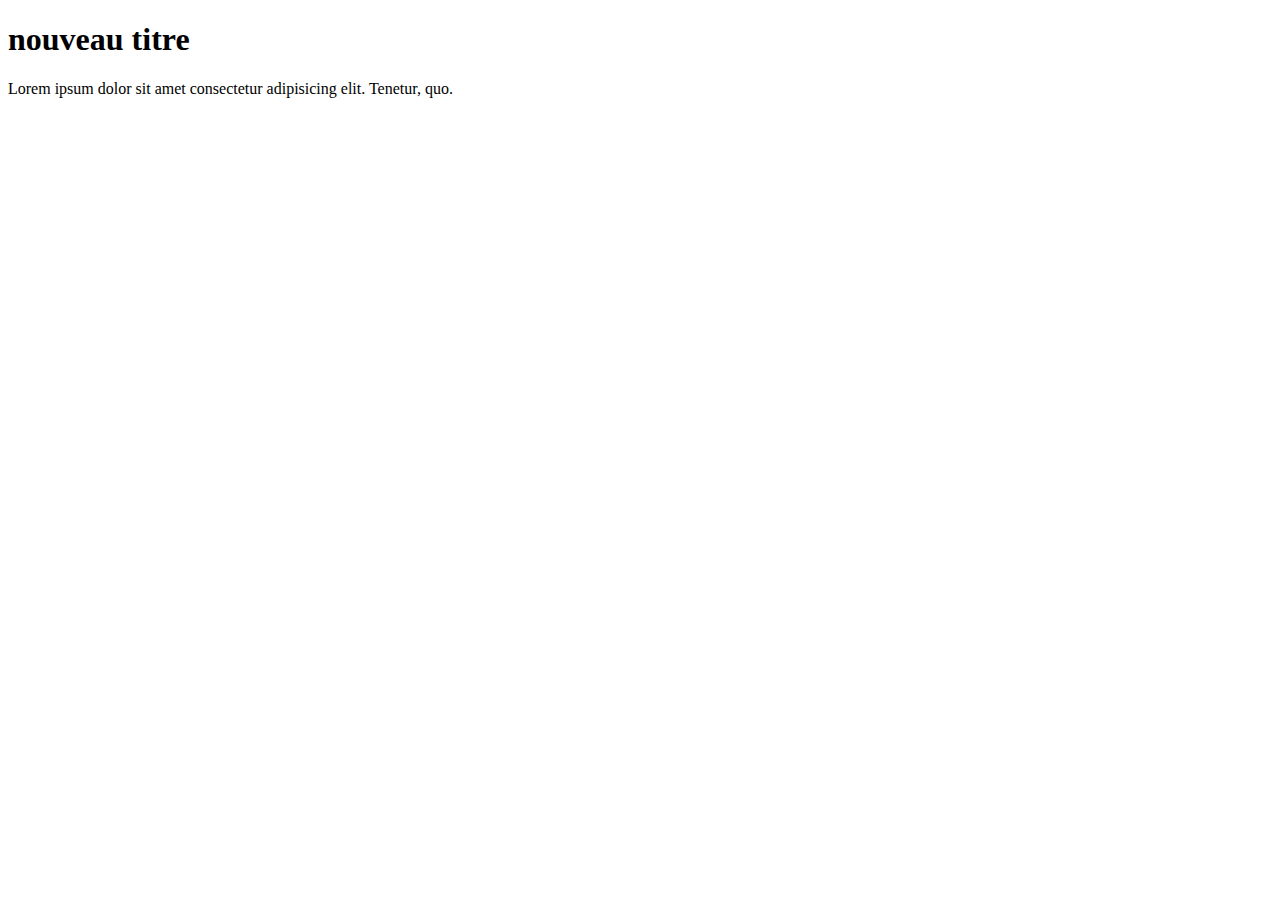
<file: index.html>
<!DOCTYPE html>
<html lang="en">
<head>
    <meta charset="UTF-8">
    <meta name="viewport" content="width=device-width, initial-scale=1.0">
    <title>Document</title>
</head>
<body>
    <h1 id="my-heading">am tired</h1>
    <p id="para">Lorem ipsum dolor sit amet consectetur 
       adipisicing elit. Tenetur, quo.</p>
</body>
<script src="script.js">


</script>
</html>
</file>
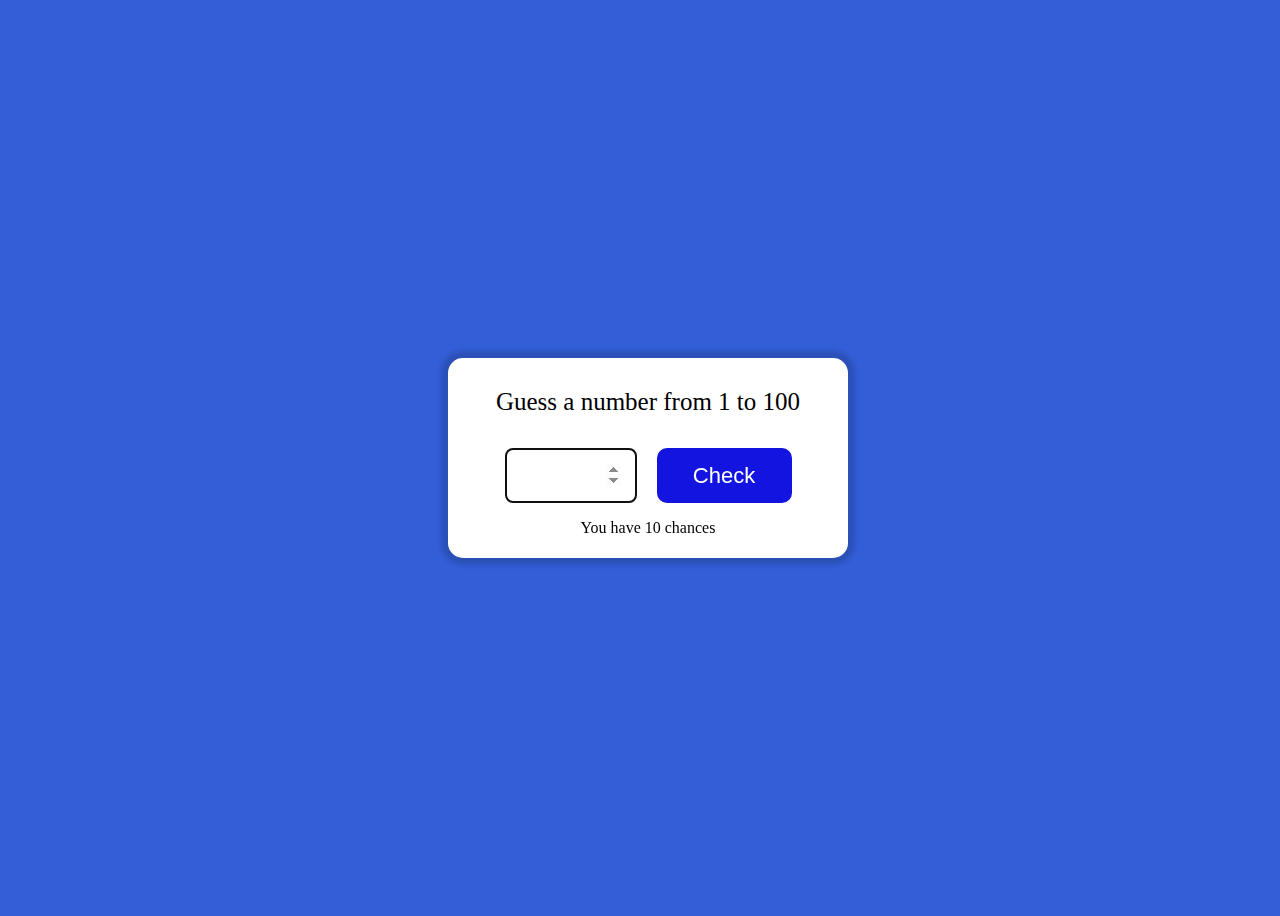
<file: 14.01.24 choose a number/index.html>
<!DOCTYPE html>
<html lang="en">
  <head>
    <meta charset="UTF-8" />
    <meta name="viewport" content="width=device-width, initial-scale=1.0" />
    <title>Document</title>
    <link rel="stylesheet" href="style.css" />
  </head>
  <body>
    <div class="main">
      <p class="p1">Guess a number from 1 to 100</p>
      <p class="message"></p>
      <div class="check">
        <form>
          <input type="number" />
        </form>
        <button onclick="clickbutton()">Check</button>
      </div>
      <p>You have <span id="chances"> 10</span> chances</p>
    </div>
  </body>
  <script src="script.js"></script>
</html>
</file>
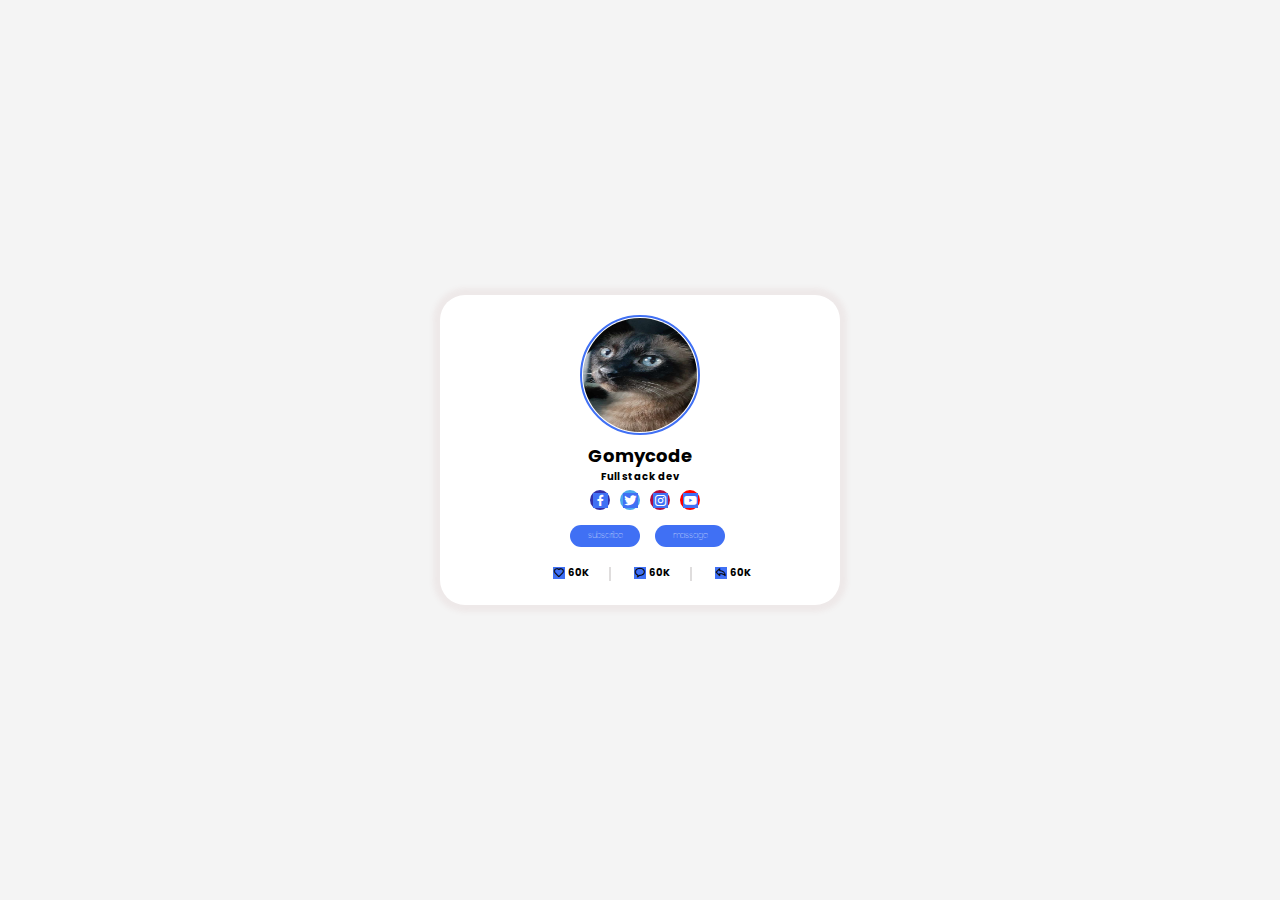
<file: card exo 07.01.2024/index.html>
<!DOCTYPE html>
<html lang="en">
  <head>
    <meta charset="UTF-8" />
    <meta name="viewport" content="width=device-width, initial-scale=1.0" />
    <title>Document</title>
    <link rel="stylesheet" href="style.css" />
    <link
      href="https://unpkg.com/boxicons@2.1.4/css/boxicons.min.css"
      rel="stylesheet"
    />
  </head>
  <body>
    <div class="main-card">
      <div class="part-1">
        <img class="profil" src="nino.jpg" alt="img not found" />
        <h1 class="title-1">Gomycode</h1>
        <h3 class="title-2">Full stack dev</h3>
      </div>
      <div class="social-media">
        <a class="FB" href="#"><i class="bx bxl-facebook"></i></a>
        <a class="X" href="#"><i class="bx bxl-twitter"></i></a>
        <a class="insta" href="#"><i class="bx bxl-instagram"></i></a>
        <a class="YT" href="#"><i class="bx bxl-youtube"></i></a>
      </div>

      <div class="all-buttons">
        <button>subscribe</button>
        <button>massage</button>
      </div>

      <div class="react">
        
        <div class="react-1">
         <i class="bx bx-heart"></i>
          <h3 class="react-h1">60K</h3>
        </div>

        <div class="react-2">
          <i class="bx bx-message-rounded"></i>
          <h3 class="react-h2">60K</h3>
        </div>

        <div class="react-3">
          <i class="bx bx-share"></i>
          <h3 class="react-h3">60K</h3>
        </div>

      </div>
    </div>
  </body>
</html>
</file>
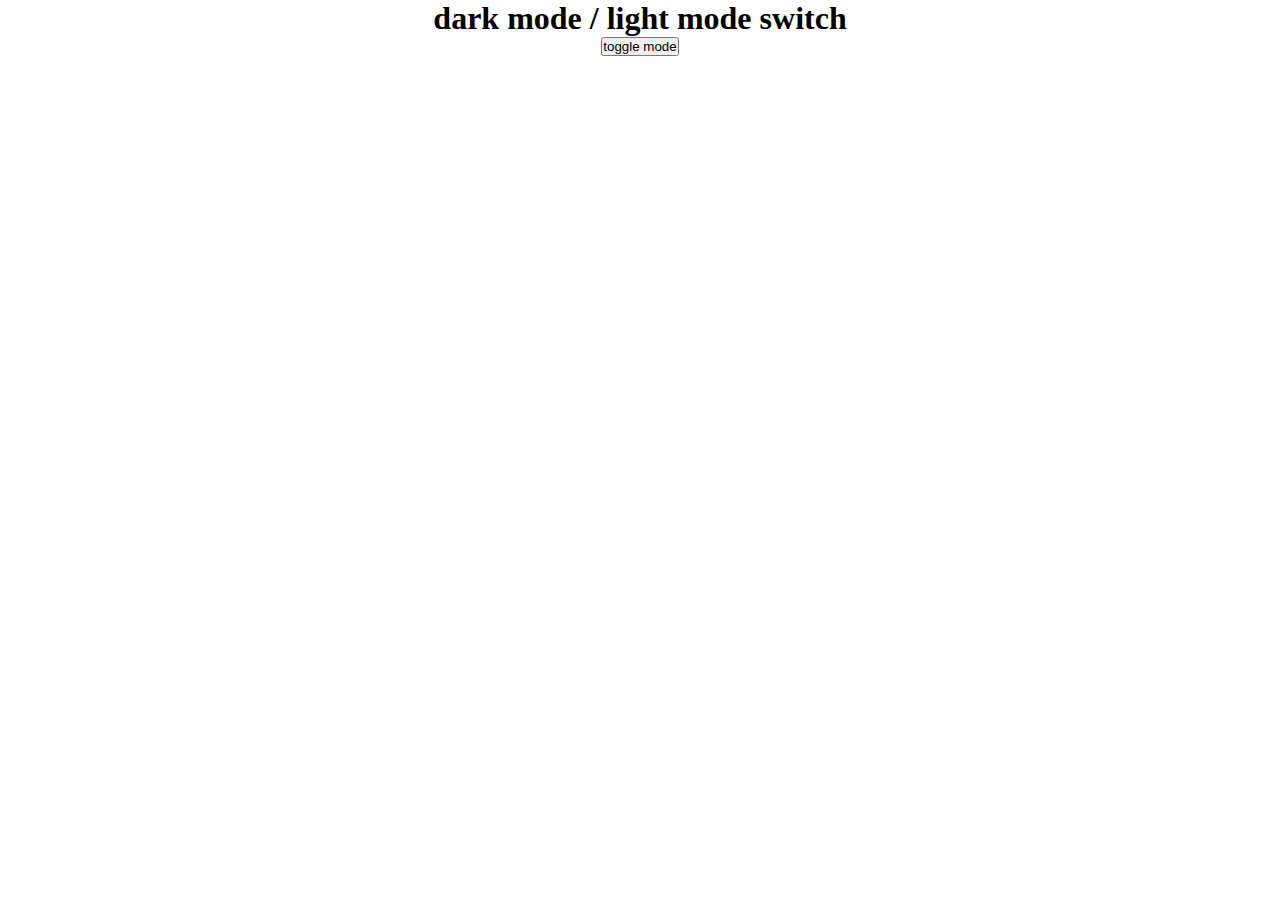
<file: dark.light mode/index.html>
<!DOCTYPE html>
<html lang="en">
  <head>
    <meta charset="UTF-8" />
    <meta name="viewport" content="width=device-width, initial-scale=1.0" />
    <title>Document</title>
    <link rel="stylesheet" href="style.css" />
  </head>
  <body class="light-mode">
    <div class="main">
      <h1>dark mode / light mode switch</h1>
      <button onclick="toggleMode()">toggle mode</button>
    </div>
  </body>
  <script src="script.js"></script>
</html>
</file>
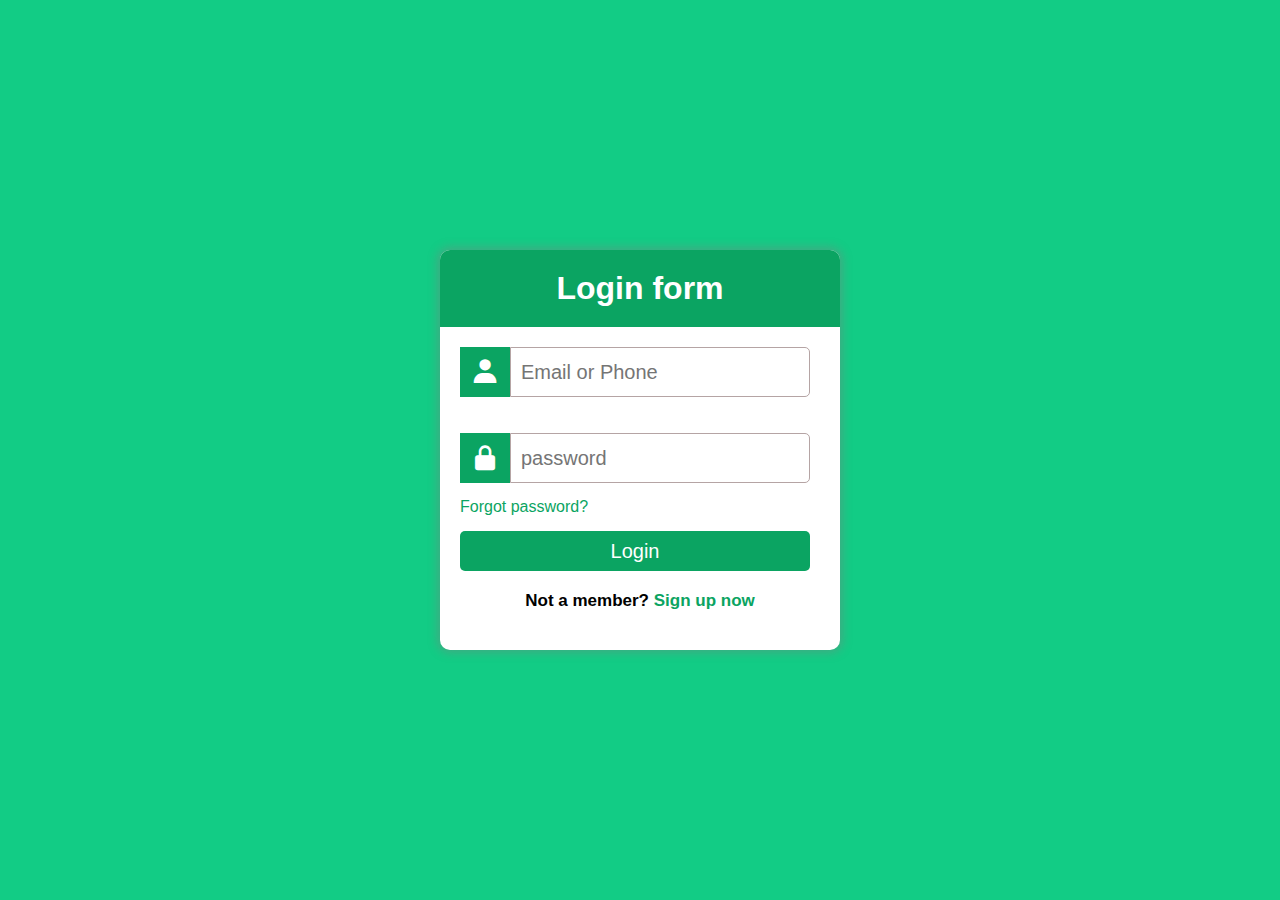
<file: login exo 08.01.2024/index.html>
<!DOCTYPE html>
<html lang="en">
  <head>
    <meta charset="UTF-8" />
    <meta name="viewport" content="width=device-width, initial-scale=1.0" />
    <title>Document</title>
    <link
      rel="stylesheet"
      href="https://cdnjs.cloudflare.com/ajax/libs/font-awesome/5.15.2/css/all.min.css"
    />
    <link href='https://unpkg.com/boxicons@2.1.4/css/boxicons.min.css' rel='stylesheet'>
    <link rel="stylesheet" href="style.css" />
  </head>

  <body>

    <!-- 1st title -->  <!-- 1st title -->  <!-- 1st title -->  <!-- 1st title --> 
    <div class="main">
      
  <h1 class="title-1">Login form</h1>
   
 <!-- forms --> <!-- forms --> <!-- forms --> <!-- forms --> <!-- forms --> <!-- forms -->
 <div class="content">
<div class="formulaire">
<form >
  <div class="form-1">
<label><i class='bx bxs-user'></i></label>
<input type="text" placeholder="Email or Phone" >
</div>
<br><br>
<!-- password -->
<div class="form-1">
<label class="lala"><i class='bx bxs-lock-alt' ></i></label>
<input type="password" placeholder="password" >
</form>
</div>

<!-- forgot -->  <!-- forgot -->  <!-- forgot -->  <!-- forgot -->  <!-- forgot -->  <!-- forgot -->
<div class="forgot">
<a href="#"> Forgot password?</a>
</div>
<!-- part 3 --> <!-- part 3 --> <!-- part 3 --> <!-- part 3 -->
<button>Login</button>
<p>Not a member? <a href="#">Sign up now</a></p>
</div> <!--contenue-->
</div>

  </body>
</html>
</file>
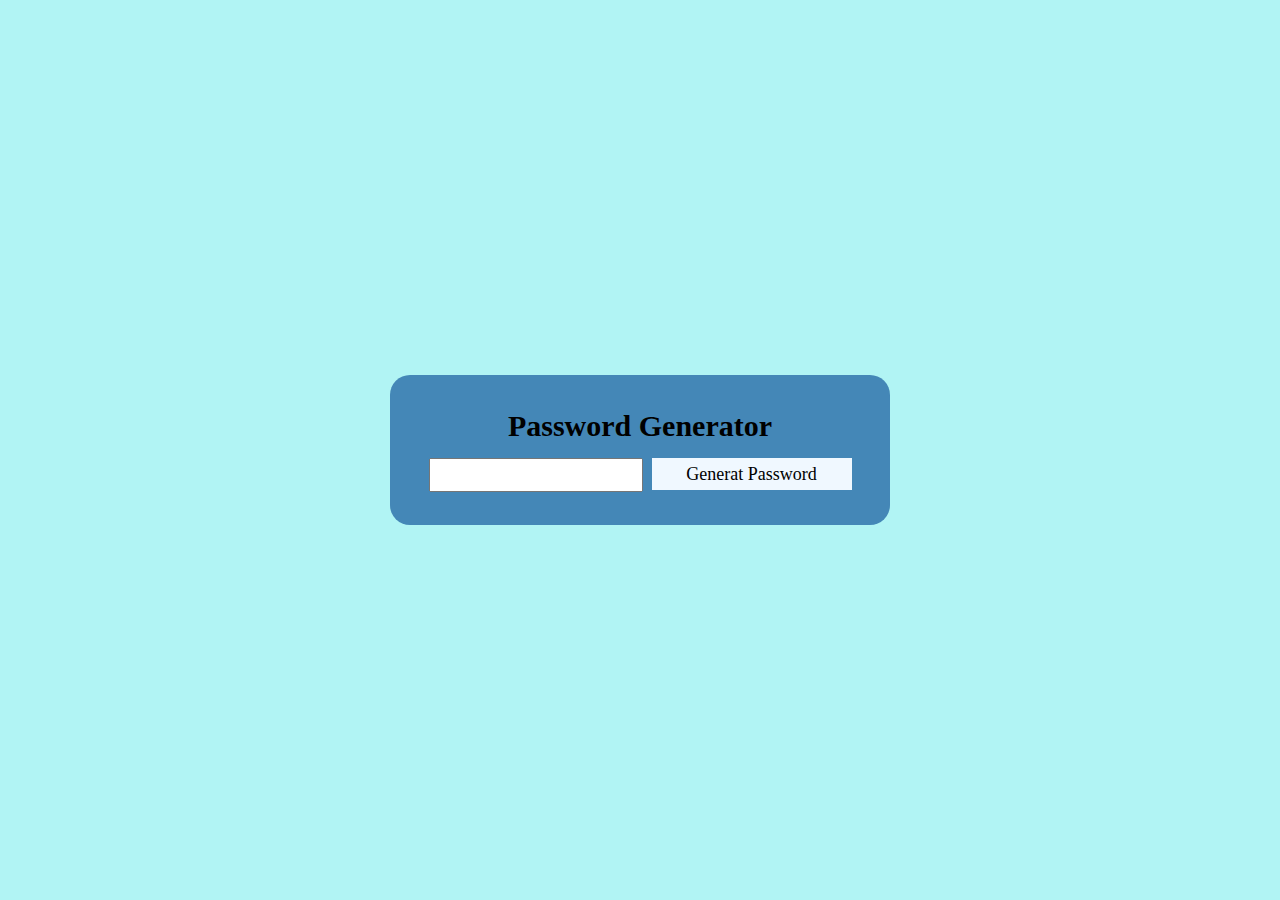
<file: password generator/index.html>
<!DOCTYPE html>
<html lang="en">
  <head>
    <meta charset="UTF-8" />
    <meta name="viewport" content="width=device-width, initial-scale=1.0" />
    <title>Document</title>
    <link rel="stylesheet" href="style.css" />
  </head>
  <body>
    <div class="main">
      <h1>Password Generator</h1>
      <div class="data">
        <input type="text" />
        <button onclick="clickbutton()">Generat Password</button>
      </div>
    </div>
  </body>
  <script src="script.js"></script>
</html>
</file>
<file: 14.01.24 choose a number/style.css>
body {
  width: 100%;
  height: 100vh;
  background-color: rgb(50, 94, 216);
  display: flex;
  align-items: center;
  justify-content: center;
  overflow-y: hidden;
}
.main {
  background-color: #fff;
  display: flex;
  flex-direction: column;
  width: 400px;
  height: 200px;
  align-items: center;
  justify-content: center;
  border-radius: 15px;
  box-shadow: 0px 0px 5px 7px #0e0e0e2a;
}
.p1, .p2 {
  font-size: 25px;
}
.p1 {
  margin-bottom: 0px;
}
.check {
  display: flex;
  gap: 20px;
}
input {
  width: 100px;
  padding: 15px 15px;
  border: 1px solid rgb(54, 53, 53);
  border-radius: 7px;
  font-size: 20px;
}
button {
  background-color: rgb(20, 20, 225);
  border: none;
  border-radius: 10px;
  width: 135px;
  font-size: 22px;
  color: white;
  cursor: pointer;
}
</file>
<file: card exo 07.01.2024/style.css>
@import url("https://fonts.googleapis.com/css2?family=Poppins:wght@300;400;500;600&display=swap");
* {
  font-family: "Poppins", sans-serif;
  margin: 0;
  padding: 0;
  box-sizing: border-box;
}
body {
  height: 100vh;
  display: flex;
  align-items: center;
  justify-content: center;
  background-color: #f4f4f4;
}
/* part 1 */ /* part 1 */ /* part 1 */ /* part 1 */ /* part 1 */ /* part 1 */ /* part 1 */
.main-card {
  border: 1px solid black;
  background-color: white;
  width: 400px;
  height: 310px;
  display: flex;
  flex-direction: column;
  align-items: center;
  padding-top: 20px;
  border-radius: 25px;
  border: none;
  box-shadow: 0px 0px 5px 7px #eee9e9;
}
.part-1 {
  text-align: center;
}
.profil {
  width: 120px;
  height: 120px;
  border: 2px solid #4070f4;
  border-radius: 50%;
  padding: 1px;
}
.title-1 {
  font-size: 18px;
}
.title-2 {
  font-size: 10px;
}
/* social media */ /* social media */ /* social media */ /* social media */ /* social media */
.social-media {
  display: flex;
  text-align: center;
  width: auto;
  margin-top: 5px;
  gap: 10px;
}
.social-media a {
  border-radius: 50%;
  width: 20px;
  height: 20px;
  color: white;
  font-size: 15px;
}
.FB {
  background-color: rgb(51, 47, 167);
}
.X {
  background-color: rgb(73, 168, 236);
}
.insta {
  background-color: rgb(176, 11, 66);
}
.YT {
  background-color: red;
}
/* buttons */ /* buttons */ /* buttons */ /* buttons */ /* buttons */ /* buttons */ /* buttons */

button {
  border: none;
  color: white;
  background-color: #4070f4;
  border-radius: 25px;
  padding: 5px;
  width: 70px;
  font-size: 8px;
  cursor: pointer;
  font-weight: lighter;
}
.all-buttons {
  display: flex;
  text-align: center;
  width: auto;
  margin-top: 15px;
  gap: 15px;
}
button:hover {
  background-color: hwb(195 61% 9%); /* change to your desired color */
  color: rgb(160, 0, 157); /* change to your desired color */
  transition: 0.2s;
}

/* react */ /* react */ /* react */ /* react */ /* react */ /* react */ /* react */
.react {
  display: flex;
  cursor: pointer;
  gap: 20px;
  color: black;
  font-size: 12px;
  margin-top: 20px;
}

.react-1 {
  display: flex;
  gap: 3px;
}

.react-2 {
  display: flex;
  gap: 3px;
  border-left: 2px solid rgb(223, 221, 221);
  border-right: 2px solid rgb(223, 221, 221);
  padding: 0px 20px;
}
.react-3 {
  display: flex;
  gap: 3px;
}
.react h3 {
  font-size: 10px;
  margin-top: -2.2px;
}

.main-card ::before{
  content: " ";
  background-color: #4070f4;
}
</file>
<file: dark.light mode/style.css>
* {
  margin: 0px;
  padding: 0px;
}
body {
  height: 100vh;
  display: flex;
  justify-content: center;
  text-align: center;
}
.light-mode {
  color: black;
  background: white;
  transition: 1s;
}
.dark-mode {
  color: white;
  background: rgb(0, 0, 0);
  transition: 1s;
}
</file>
<file: login exo 08.01.2024/style.css>
* {
  margin: 0;
  padding: 0;
  box-sizing: border-box;
  font-family: "Poppins", sans-serif;
}
body {
  background: rgb(18, 204, 133);;
  overflow: hidden;
  display: flex;
  align-items: center;
  justify-content: center;
  flex-direction: column;
  height: 100vh;
}
.main {
  background-color: white;
  width: 400px;
  height: 400px;
  box-shadow: 0px 0px 10px 3px rgba(128, 128, 128, 0.423);
  border-radius: 10px;
}
/* title */ /* title */ /* title */ /* title */ /* title */ /* title */ /* title */ /* title */
.title-1 {
  background-color: rgb(11, 164, 98);
  padding: 20px;
  text-align: center;
  color: white;
  border-radius: 10px 10px 0px 0px;
  
}

/* form */ /* form */ /* form */ /* form */ /* form */ /* form */ /* form */ /* form */ /* form */ /* form */
.content {
  margin: 20px;
}
.form-1 {
  display: flex;
}
input {
  width: 300px;
  height: 50px;
  font-size: 20px;
  border: 1px solid rgb(181, 164, 164);
  padding-left: 10px;
  border-radius: 0px 5px 5px 0px;
}
input:focus{
border: 2px solid rgb(18, 204, 133);
outline: none;
}
label {
  display: block;
  background-color: rgb(11, 164, 98);
  width: 50px;
  font-size: 30px;
  text-align: center;
  padding-top: 10px;
  color: white;
}
input::selection{
    background-color: rgb(46, 204, 151) ;
}
/* forgot */ /* forgot */ /* forgot */ /* forgot */ /* forgot */ /* forgot */ /* forgot */ /* forgot */
.forgot, a {
  text-decoration: none;
  color: rgb(11, 164, 98);
  margin: 15px 0px;
}
.forgot a:hover {
  text-decoration: underline 2px solid rgb(11, 164, 98);
  transition: 0.2s;
}
button {
  border: none;
  color: white;
  background-color: rgb(11, 164, 98);
  border-radius: 5px;
  width: 350px;
  height: 40px;
  font-size: 20px;
  cursor: pointer;
  font-weight: lighter;
  margin-bottom: 10px;
}
button:hover{
background-color: rgb(8, 123, 73);
transition: 0.5s;
}
.member {
  display: flex;
}
p {
  text-align: center;
  font-size: 17px;
  font-weight: bold;
  margin-top: 10px;
}
p a:hover {
  text-decoration: underline 2px solid rgb(11, 164, 98);
  transition: 0.2s;
}
</file>
<file: password generator/style.css>
* {
  margin: 0;
  padding: 0;
  font-family: 'Times New Roman', Times, serif;
}
body {
  height: 100vh;
  background-color: rgb(177, 244, 244);
  display: flex;
  flex-direction: column;
  justify-content: center;
  text-align: center;
  align-items: center;
}
.main {
  display: flex;
  flex-direction: column;
  justify-content: center;
  text-align: center;
  align-items: center;
  width: 500px;
  height: 150px;
  background-color: rgb(68, 135, 183);
  margin: 10px;
  border-radius: 20px;
}
h1 {
  color: rgb(0, 0, 0);
  margin-bottom: 15px;
  font-size: 30px;
}
input{
  height: 30px;
  width: 200px;
  padding-left: 10px;
  margin-right: 5px;
  outline: none;
  font-size: 16px;
}
button {
  background-color: aliceblue;
  border-style: none;
  font-size: 18px;
  height: 32px;
  width: 200px;
  cursor: pointer;

}
</file>
